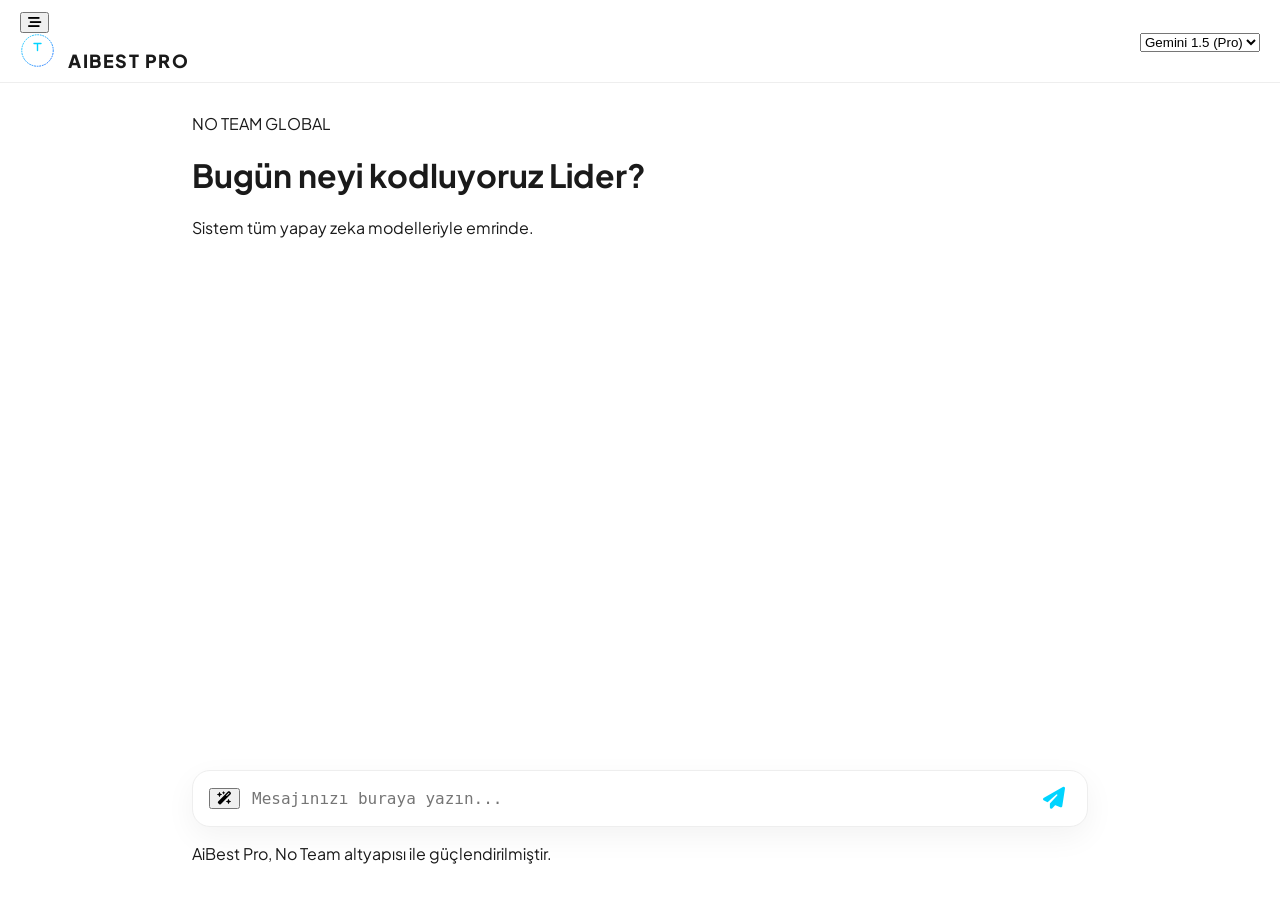
<file: index.html>
<!DOCTYPE html>
<html lang="tr">
<head>
    <meta charset="UTF-8">
    <meta name="viewport" content="width=device-width, initial-scale=1.0, maximum-scale=1.0, user-scalable=no">
    <title>AiBest Elite | No Team</title>
    <link href="https://fonts.googleapis.com/css2?family=Plus+Jakarta+Sans:wght@400;600;700&display=swap" rel="stylesheet">
    <link rel="stylesheet" href="https://cdnjs.cloudflare.com/ajax/libs/font-awesome/6.4.2/css/all.min.css">
    <link rel="stylesheet" href="style.css">
</head>
<body>
    <div class="app-container">
        <aside id="sidebar" class="sidebar">
            <div class="sidebar-header">
                <button onclick="newChat()" class="btn-plus"><i class="fa-solid fa-plus"></i> Yeni Sohbet</button>
            </div>
            <div id="chatHistory" class="history-container">
                </div>
            <div class="sidebar-footer">
                <div class="user-info">
                    <div class="avatar-circle">NT</div>
                    <span>Lider Mode v2.1</span>
                </div>
            </div>
        </aside>

        <main class="main-content">
            <nav class="navbar">
                <div class="nav-left">
                    <button class="menu-trigger" onclick="toggleSidebar()"><i class="fa-solid fa-bars-staggered"></i></button>
                    <div class="brand">
                        <img src="logo.svg" class="logo-spin" alt="NT">
                        <span class="brand-text">AIBEST PRO</span>
                    </div>
                </div>
                <div class="nav-right">
                    <select id="modelSelect" class="custom-select">
                        <option value="gemini">Gemini 1.5 (Pro)</option>
                        <option value="groq">Grok-1 (Turbo)</option>
                    </select>
                </div>
            </nav>

            <div id="chatWindow" class="chat-window">
                <div class="welcome-box">
                    <div class="nt-badge">NO TEAM GLOBAL</div>
                    <h1>Bugün neyi kodluyoruz Lider?</h1>
                    <p>Sistem tüm yapay zeka modelleriyle emrinde.</p>
                </div>
            </div>

            <div class="bottom-area">
                <div id="typing" class="thinking-loader">
                    <div class="bounce-dot"></div>
                    <span>Sistem düşünüyor...</span>
                </div>
                <div class="input-wrapper">
                    <button class="tool-btn" onclick="askForImage()" title="Resim Oluştur"><i class="fa-solid fa-wand-magic-sparkles"></i></button>
                    <textarea id="userInput" placeholder="Mesajınızı buraya yazın..." rows="1"></textarea>
                    <button id="sendBtn" class="send-action"><i class="fa-solid fa-paper-plane"></i></button>
                </div>
                <p class="legal-text">AiBest Pro, No Team altyapısı ile güçlendirilmiştir.</p>
            </div>
        </main>
    </div>
    <div id="sidebarOverlay" class="overlay" onclick="toggleSidebar()"></div>
    <script src="script.js"></script>
</body>
</html>
</file>
<file: style.css>
:root {
    --primary: #00d4ff;
    --sidebar: #0f1011;
    --white: #ffffff;
    --gray-light: #f4f7fb;
    --text: #1a1a1a;
}

* { box-sizing: border-box; transition: all 0.25s cubic-bezier(0.4, 0, 0.2, 1); }
body { margin: 0; font-family: 'Plus Jakarta Sans', sans-serif; background: var(--white); color: var(--text); overflow: hidden; }

.app-container { display: flex; height: 100vh; }

/* Sidebar: Başlangıçta dışarıda */
.sidebar { 
    position: fixed; left: -280px; top: 0; bottom: 0; width: 280px; 
    background: var(--sidebar); color: white; z-index: 1000; padding: 20px;
    display: flex; flex-direction: column;
}
.sidebar.active { left: 0; box-shadow: 15px 0 50px rgba(0,0,0,0.3); }
.overlay { display: none; position: fixed; inset: 0; background: rgba(0,0,0,0.4); z-index: 999; backdrop-filter: blur(4px); }
.overlay.active { display: block; }

/* Butonlar & Formlar */
.btn-plus { width: 100%; padding: 12px; background: transparent; border: 1px solid #333; color: white; border-radius: 12px; cursor: pointer; font-weight: 600; }
.btn-plus:hover { background: #222; border-color: var(--primary); }

/* Chat Penceresi */
.main-content { flex: 1; display: flex; flex-direction: column; position: relative; }
.navbar { display: flex; justify-content: space-between; align-items: center; padding: 10px 20px; border-bottom: 1px solid #eee; }
.logo-spin { width: 35px; animation: glow 2s infinite; }
@keyframes glow { 0%, 100% { filter: drop-shadow(0 0 2px var(--primary)); } 50% { filter: drop-shadow(0 0 10px var(--primary)); } }
.brand-text { font-weight: 800; font-size: 18px; letter-spacing: 1.5px; margin-left: 10px; }

/* Mesaj Balonları: Hafif Kare ama Kenarlar Yumuşak */
.chat-window { flex: 1; overflow-y: auto; padding: 30px 15%; display: flex; flex-direction: column; gap: 25px; }
.msg-container { display: flex; width: 100%; }
.bubble { padding: 16px 22px; border-radius: 14px; max-width: 85%; font-size: 15px; line-height: 1.6; }
.user-msg { background: var(--gray-light); margin-left: auto; border-bottom-right-radius: 4px; color: #333; }
.ai-msg { background: #fff; border: 1px solid #eaeaea; margin-right: auto; border-bottom-left-radius: 4px; box-shadow: 0 4px 15px rgba(0,0,0,0.03); }

/* Alt Giriş Alanı */
.bottom-area { padding: 20px 15%; background: var(--white); }
.input-wrapper { display: flex; align-items: center; background: #fff; border: 1.5px solid #eee; border-radius: 18px; padding: 8px 16px; gap: 12px; box-shadow: 0 10px 30px rgba(0,0,0,0.05); }
textarea { flex: 1; border: none; outline: none; resize: none; font-size: 16px; padding: 10px 0; max-height: 150px; }
.send-action { color: var(--primary); background: none; border: none; font-size: 22px; cursor: pointer; }
.thinking-loader { display: none; align-items: center; gap: 8px; font-size: 12px; color: #999; margin-bottom: 8px; }
.bounce-dot { width: 6px; height: 6px; background: var(--primary); border-radius: 50%; animation: bounce 0.6s infinite alternate; }

@media (max-width: 768px) { .chat-window, .bottom-area { padding-left: 5%; padding-right: 5%; } }
</file>
